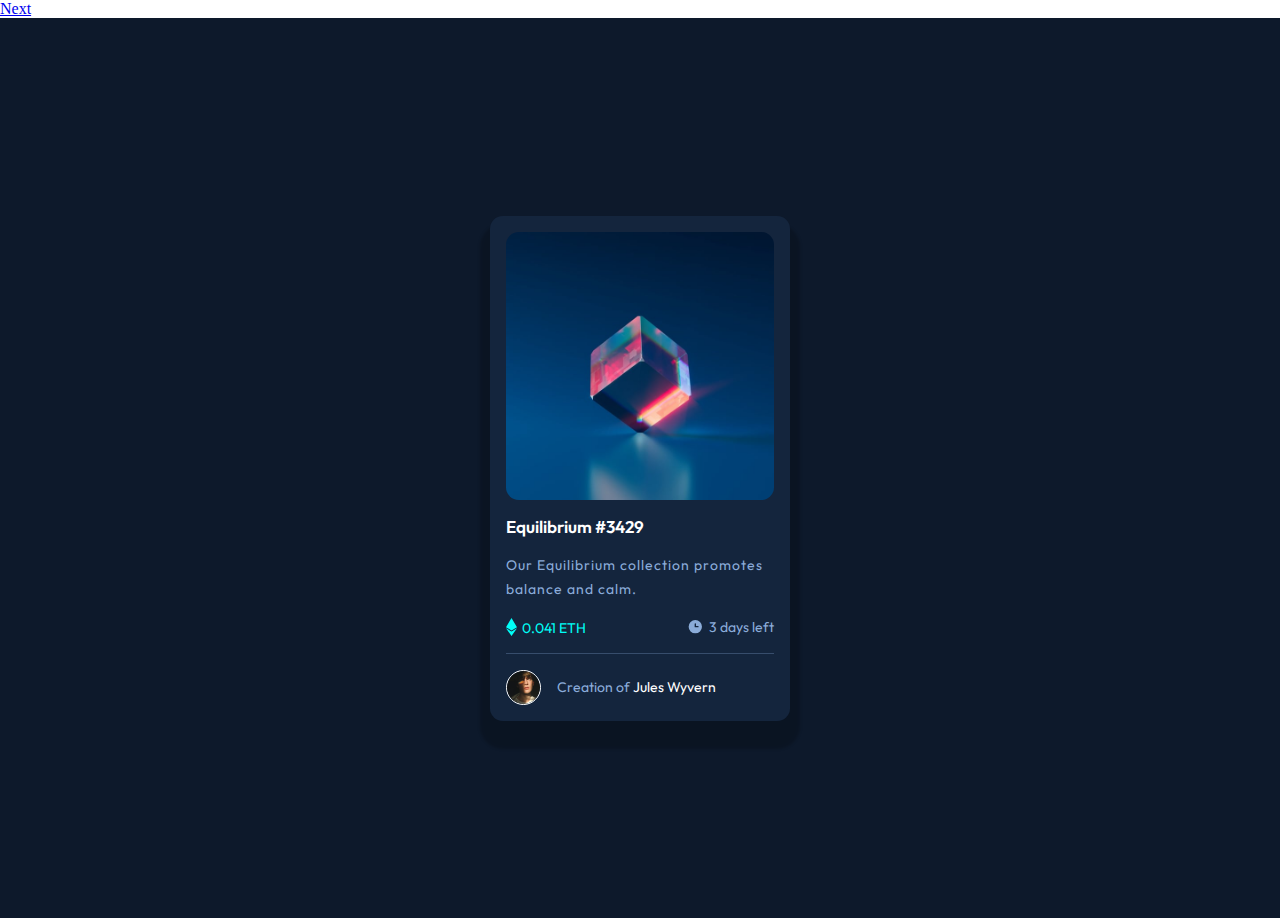
<file: index.html>
<!DOCTYPE html>
<html lang="en">
<head>
  <meta charset="UTF-8">
  <meta name="viewport" content="width=device-width, initial-scale=1.0"> <!-- displays site properly based on user's device -->

  <link rel="icon" type="image/png" sizes="32x32" href="./images/favicon-32x32.png">
  
  <title>Frontend Mentor | NFT preview card component</title>

  <!-- Feel free to remove these styles or customise in your own stylesheet 👍 -->
 <link rel="stylesheet" href="/styles.css">

</head>
<body>
<a href="/second/index.html">Next</a>
  <main class="container">

    <section class="card">

      <article class="card__header">
        <img class="card__header-image" src="/images/image-equilibrium.jpg" alt="Equilibrium">
        <div class="activity__view">
          <svg width="48" height="48" xmlns="http://www.w3.org/2000/svg"><g fill="none" fill-rule="evenodd"><path d="M0 0h48v48H0z"/><path d="M24 9C14 9 5.46 15.22 2 24c3.46 8.78 12 15 22 15 10.01 0 18.54-6.22 22-15-3.46-8.78-11.99-15-22-15Zm0 25c-5.52 0-10-4.48-10-10s4.48-10 10-10 10 4.48 10 10-4.48 10-10 10Zm0-16c-3.31 0-6 2.69-6 6s2.69 6 6 6 6-2.69 6-6-2.69-6-6-6Z" fill="#FFF" fill-rule="nonzero"/></g></svg>
        </div>
      </article>

      <article class="card__body">

        <h2 class="ff__Outfit-600" id="hover__title">Equilibrium #3429</h2>

        <p class="paragraph ff__Outfit-400">Our Equilibrium collection promotes balance and calm.</p>

        <article class="card__date">
          <article class="d__flex-center">
            <svg width="11" height="18" xmlns="http://www.w3.org/2000/svg"><path d="M11 10.216 5.5 18 0 10.216l5.5 3.263 5.5-3.262ZM5.5 0l5.496 9.169L5.5 12.43 0 9.17 5.5 0Z" fill="#00FFF8"/></svg>
            <p class="ff__Outfit-400 p_1 "> <span class="p__color-dos font__size-text">0.041 ETH</span> </p>
         
          </article>

          <article class="d__flex-center">
            <svg width="17" height="17" xmlns="http://www.w3.org/2000/svg"><path d="M8.305 2.007a6.667 6.667 0 1 0 0 13.334 6.667 6.667 0 0 0 0-13.334Zm2.667 7.334H8.305a.667.667 0 0 1-.667-.667V6.007a.667.667 0 0 1 1.334 0v2h2a.667.667 0 0 1 0 1.334Z" fill="#8BACD9"/></svg>
            <p class="ff__Outfit-400 p_1 font__size-text">3 days left</p>

          </article>

        </article>
        
        <article class="card__footer">

          <article>
            <img src="/images/image-avatar.png" alt="avatar">
          </article>

          <p class="ff__Outfit-400 font__size-text"> Creation of <span class="hover__footer-avatar">Jules Wyvern</span></p>
        
        </article>
      </article>

    </section>

  </main>

  
  
  
  

  <!-- <div class="attribution">
    Challenge by <a href="https://www.frontendmentor.io?ref=challenge" target="_blank">Frontend Mentor</a>. 
    Coded by <a href="#">Your Name Here</a>.
  </div> -->
</body>
</html>
</file>
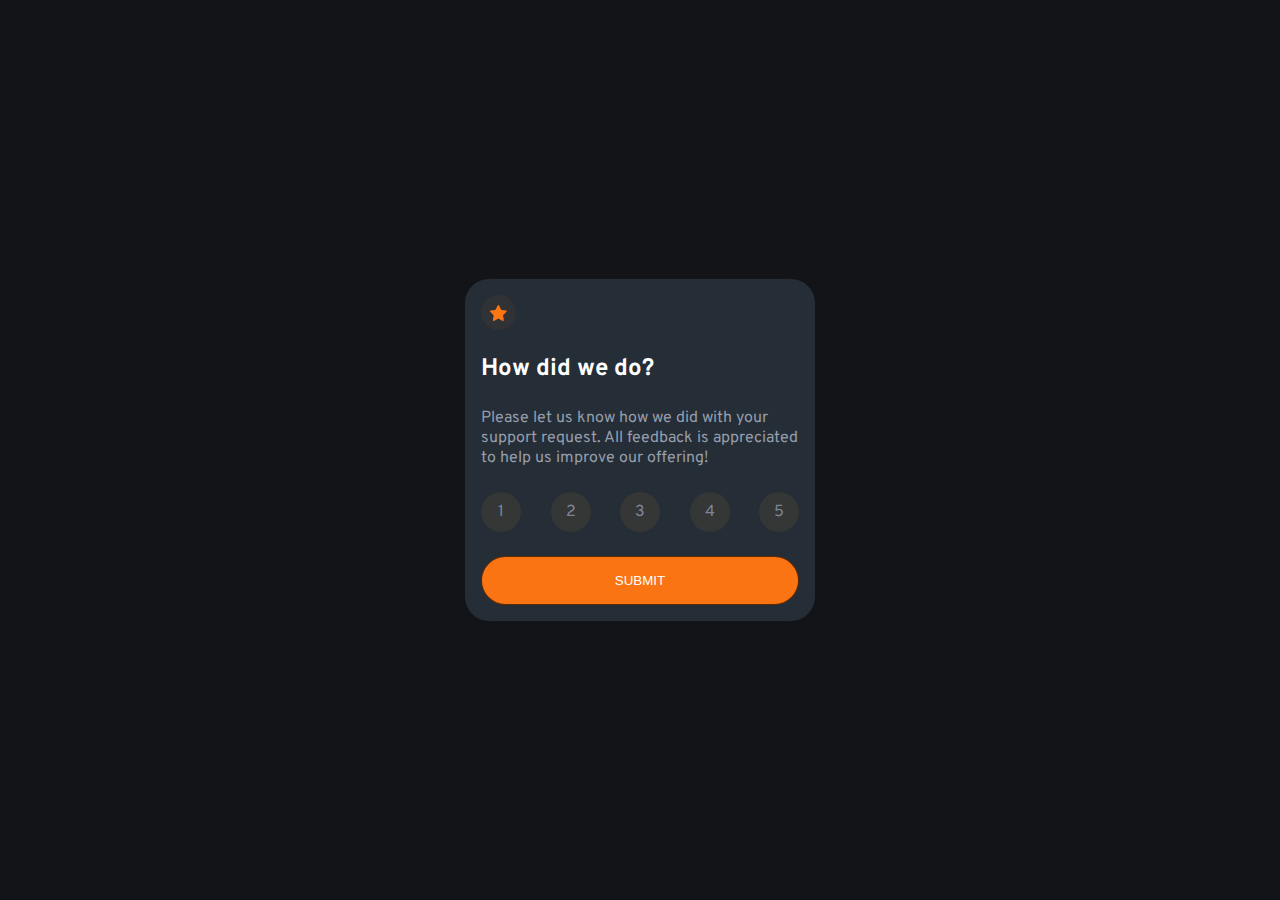
<file: second/index.html>
<!DOCTYPE html>
<html lang="en">

<head>
  <meta charset="UTF-8">
  <meta name="viewport" content="width=device-width, initial-scale=1.0">
  <!-- displays site properly based on user's device -->

  <link rel="icon" type="image/png" sizes="32x32" href="./images/favicon-32x32.png">

  <title>Frontend Mentor | Interactive rating component</title>

  <!-- Feel free to remove these styles or customise in your own stylesheet 👍 -->
  <link rel="stylesheet" href="/second/styleTwo.css">

</head>

<body>

  <main class="card collapse">
    <article class="card__icon-start">
      <svg width="17" height="16" xmlns="http://www.w3.org/2000/svg">
        <path
          d="m9.067.43 1.99 4.031c.112.228.33.386.58.422l4.45.647a.772.772 0 0 1 .427 1.316l-3.22 3.138a.773.773 0 0 0-.222.683l.76 4.431a.772.772 0 0 1-1.12.813l-3.98-2.092a.773.773 0 0 0-.718 0l-3.98 2.092a.772.772 0 0 1-1.119-.813l.76-4.431a.77.77 0 0 0-.222-.683L.233 6.846A.772.772 0 0 1 .661 5.53l4.449-.647a.772.772 0 0 0 .58-.422L7.68.43a.774.774 0 0 1 1.387 0Z"
          fill="#FC7614" />
      </svg>
    </article>

    <h2 class="ff__overpass-700">How did we do?</h2>

    <p class="ff__overpass-400"> Please let us know how we did with your support request. All feedback is appreciated
      to help us improve our offering!</p>

    <article class="card__bottom-start ff__overpass-400">
      <a href="#">1</a>
      <a href="#">2</a>
      <a href="#">3</a>
      <a href="#">4</a>
      <a href="#">5</a>
    </article>

    <button class="card__botton-submit">
      Submit
    </button>

  </main>

  <main class="card card_center" id="card__thanks-collapse">

    <article class="card__image-thank">
      <svg width="162" height="108" xmlns="http://www.w3.org/2000/svg">
        <g fill="none">
          <path
            d="M30 93.744h-.044a23.456 23.456 0 0 1-1.61-.189.543.543 0 0 1 .155-1.076c.52.076 1.04.135 1.563.178a.538.538 0 0 1-.043 1.076l-.022.01Zm5.37-.205a.538.538 0 0 1-.08-1.076 19.51 19.51 0 0 0 1.54-.306.536.536 0 0 1 .645.403.538.538 0 0 1-.397.646c-.537.129-1.074.236-1.611.323l-.097.01Zm-12.137-1.312a.536.536 0 0 1-.183-.033 24.346 24.346 0 0 1-1.525-.608.539.539 0 0 1 .424-.99c.483.21.983.404 1.472.587a.538.538 0 0 1-.188 1.044Zm18.759-.829a.538.538 0 0 1-.242-1.022c.467-.226.934-.479 1.39-.742a.536.536 0 1 1 .538.93c-.478.275-.967.538-1.45.78a.536.536 0 0 1-.258.054h.022Zm-24.994-2.292a.536.536 0 0 1-.29-.08c-.457-.29-.913-.597-1.36-.91a.536.536 0 1 1 .612-.882c.436.307.876.597 1.322.883a.538.538 0 0 1-.284.99Zm30.772-1.544a.537.537 0 0 1-.408-.193.539.539 0 0 1 .06-.759l.117-.124c.355-.306.715-.624 1.074-.957a.537.537 0 1 1 .73.79c-.375.345-.74.673-1.106.985l-.123.102a.537.537 0 0 1-.344.156Zm-36.326-2.69a.537.537 0 0 1-.36-.14c-.402-.37-.8-.747-1.18-1.124a.539.539 0 0 1 .751-.769c.376.371.763.737 1.155 1.076a.538.538 0 0 1 .032.764.537.537 0 0 1-.398.194Zm41.305-2.21a.537.537 0 0 1-.398-.899c.355-.393.715-.79 1.074-1.2a.537.537 0 1 1 .806.71c-.365.415-.725.818-1.074 1.21a.537.537 0 0 1-.408.152v.026ZM6.724 79.723a.537.537 0 0 1-.424-.204 41.79 41.79 0 0 1-.989-1.308.539.539 0 0 1 .124-.753.536.536 0 0 1 .746.124c.312.425.629.85.962 1.27a.539.539 0 0 1-.42.871Zm50.579-2.383a.539.539 0 0 1-.419-.877c.338-.414.677-.828 1.015-1.253a.537.537 0 1 1 .838.672l-1.02 1.259a.537.537 0 0 1-.414.199ZM2.9 73.887a.537.537 0 0 1-.473-.312c-.257-.5-.499-1-.714-1.485a.539.539 0 0 1 .685-.72c.133.052.24.154.298.285.21.462.44.946.687 1.425a.539.539 0 0 1-.483.786v.021Zm58.753-2.028a.537.537 0 0 1-.424-.866l.988-1.275a.537.537 0 1 1 .848.656l-.988 1.275a.537.537 0 0 1-.424.188v.022ZM.682 67.286a.537.537 0 0 1-.537-.462A17.06 17.06 0 0 1 0 65.16a.538.538 0 1 1 1.074 0c.018.519.063 1.036.134 1.55a.539.539 0 0 1-.462.607l-.064-.032Zm65.24-.973a.537.537 0 0 1-.43-.867l.984-1.28a.536.536 0 0 1 .853.65l-.993 1.265a.537.537 0 0 1-.414.21v.022Zm88.49-2.96a.724.724 0 0 1-.15 0 .537.537 0 0 1-.366-.666c.134-.474.28-.99.424-1.544a.538.538 0 0 1 .655-.388.537.537 0 0 1 .382.662c-.145.538-.29 1.076-.43 1.565a.537.537 0 0 1-.515.372Zm-84.247-2.592a.536.536 0 0 1-.424-.867l.983-1.28a.54.54 0 1 1 .854.662l-.989 1.275a.537.537 0 0 1-.413.183l-.01.027Zm-68.924-.382a.536.536 0 0 1-.156 0 .538.538 0 0 1-.355-.673 21.47 21.47 0 0 1 .537-1.565.537.537 0 1 1 .994.403c-.193.49-.37.985-.537 1.474a.537.537 0 0 1-.473.334l-.01.027Zm154.782-3.863a.311.311 0 0 1-.102 0 .538.538 0 0 1-.43-.624c.097-.538.188-1.044.28-1.582a.545.545 0 1 1 1.073.178c-.09.538-.182 1.076-.279 1.614a.537.537 0 0 1-.542.414ZM74.46 55.209a.537.537 0 0 1-.424-.872l1.004-1.27a.537.537 0 1 1 .838.673l-.999 1.264a.537.537 0 0 1-.408.205h-.01ZM4.436 54.165a.539.539 0 0 1-.43-.855c.323-.436.666-.872 1.02-1.297a.537.537 0 1 1 .822.694 22.92 22.92 0 0 0-.977 1.237.537.537 0 0 1-.435.221Zm74.408-4.417a.539.539 0 0 1-.414-.877l1.026-1.248a.537.537 0 1 1 .843.667l-1.02 1.243a.537.537 0 0 1-.435.215Zm78.124-.161h-.043a.538.538 0 0 1-.494-.576c.043-.538.075-1.076.107-1.614a.538.538 0 0 1 .564-.538c.295.018.52.27.505.565a54.253 54.253 0 0 1-.107 1.614.538.538 0 0 1-.532.549ZM9.28 49.13a.537.537 0 0 1-.338-.958c.8-.646 1.316-.99 1.337-1.006a.536.536 0 0 1 .59.898s-.499.334-1.25.942a.536.536 0 0 1-.35.124h.011Zm74.075-4.74a.537.537 0 0 1-.403-.888c.35-.408.704-.817 1.074-1.22a.537.537 0 1 1 .806.71c-.355.403-.71.806-1.074 1.215a.537.537 0 0 1-.414.183h.01Zm73.742-1.797a.537.537 0 0 1-.537-.505 54.325 54.325 0 0 0-.118-1.614.54.54 0 1 1 1.074-.097c.048.538.091 1.076.118 1.614 0 .285-.221.52-.505.538l-.032.064Zm-69.064-3.416a.537.537 0 0 1-.392-.904c.365-.398.735-.79 1.106-1.178a.536.536 0 0 1 .779.737l-1.074 1.173a.537.537 0 0 1-.44.172h.02Zm68.092-3.502a.537.537 0 0 1-.537-.409 22.668 22.668 0 0 0-.408-1.533.539.539 0 0 1 1.03-.307c.151.538.296 1.05.425 1.587a.539.539 0 0 1-.398.651l-.112.01Zm-63.221-1.512a.537.537 0 0 1-.376-.92l1.165-1.13a.537.537 0 1 1 .763.76c-.387.365-.768.741-1.155 1.118a.537.537 0 0 1-.419.172h.022Zm5.14-4.745a.537.537 0 0 1-.355-.941l1.235-1.076a.539.539 0 1 1 .693.828c-.408.34-.817.689-1.225 1.039a.537.537 0 0 1-.37.15h.021Zm55.197-.575c-.247-.468-.505-.931-.779-1.378a.537.537 0 1 1 .918-.554c.285.463.537.947.811 1.431a.539.539 0 0 1-.478.791.537.537 0 0 1-.472-.29ZM103.5 25.055a.539.539 0 0 1-.322-.974c.44-.322.88-.634 1.32-.946a.537.537 0 0 1 .845.394.54.54 0 0 1-.227.488l-1.3.93a.536.536 0 0 1-.338.108h.022Zm46.132-1.56a.537.537 0 0 1-.381-.161c-.359-.359-.74-.717-1.144-1.076a.536.536 0 1 1 .709-.807c.408.36.81.742 1.197 1.135a.539.539 0 0 1 0 .759.537.537 0 0 1-.403.15h.022Zm-40.279-2.28a.537.537 0 0 1-.274-1.001c.473-.275.946-.538 1.418-.797a.54.54 0 0 1 .81.474.542.542 0 0 1-.273.468c-.467.253-.929.538-1.39.785a.536.536 0 0 1-.344.07h.053Zm34.737-1.894a.504.504 0 0 1-.258-.07c-.451-.248-.924-.49-1.407-.716a.539.539 0 0 1 .462-.974c.499.237.988.49 1.46.748a.538.538 0 0 1-.257 1.012Zm-28.49-1.195a.537.537 0 0 1-.2-1.038c.505-.204 1.01-.398 1.52-.581a.537.537 0 0 1 .366 1.011c-.495.178-.989.366-1.483.57a.536.536 0 0 1-.247.038h.043Zm22.045-1.452a.777.777 0 0 1-.156 0c-.505-.15-1.02-.29-1.53-.41a.553.553 0 0 1 .252-1.075c.537.129 1.074.269 1.611.425a.542.542 0 0 1-.15 1.076l-.027-.016Zm-15.456-.597a.537.537 0 0 1-.118-1.066c.537-.107 1.074-.21 1.61-.29a.543.543 0 0 1 .59.735.544.544 0 0 1-.423.34c-.537.082-1.036.178-1.557.286a.365.365 0 0 1-.102-.005Zm8.555-.603h-.038a32.41 32.41 0 0 0-1.579-.06.538.538 0 0 1 0-1.075c.537 0 1.074.027 1.638.06a.538.538 0 0 1-.032 1.075h.01Z"
            fill="#E6E6E6" />
          <path fill="#39475F" d="M119.847 100.221H58.146L70.332.793h55.025l5.747 7.601z" />
          <path fill="#61728D" d="M113.172 100.221H51.465L63.651.793h61.706z" />
          <path fill="#181F27" d="M110.132 81.354H58.576l8.791-71.695h51.557z" />
          <path fill="#1E252E" d="m92.743 50.055 14.897.177-.29 2.308-14.607-.252z" />
          <path fill="#39475F" d="m51.465 100.221 7.422 6.864 60.037.915.923-7.779z" />
          <path
            d="M99.096 29.058s2.572.183 3.888 5.03c1.316 4.847.865 18.377.865 18.377l-11.096-.177s-5.537-20.137 6.343-23.23Z"
            fill="#2D394B" />
          <path fill="#FC7614" d="M5.42 32.843 45.778 0l21.18 26.119L26.603 58.96z" />
          <path fill="#FFF" d="M27.49 21.931 45.56 7.226l3.497 4.313-18.07 14.706z" />
          <path
            d="m25.272 45.175 5.338-4.345a2.772 2.772 0 0 1 3.902.404 2.781 2.781 0 0 1-.404 3.91l-5.338 4.344a2.772 2.772 0 0 1-3.903-.404 2.781 2.781 0 0 1 .405-3.91ZM37.33 35.365l16.89-13.743a2.772 2.772 0 0 1 3.902.404 2.781 2.781 0 0 1-.405 3.909L40.83 39.679a2.772 2.772 0 0 1-3.903-.404 2.781 2.781 0 0 1 .405-3.91Z"
            fill="#FFF" opacity=".46" />
          <ellipse fill="#FFF" opacity=".3" cx="17.937" cy="33.636" rx="3.673" ry="3.68" />
          <ellipse fill="#FFF" opacity=".3" cx="21.664" cy="30.284" rx="3.673" ry="3.68" />
          <path
            d="M99.096 29.058s-5.838 2.103-3.803 18.581c1.493 12.073-3.55 28.056-11.004 28.25-7.454.193-21.202-.463-21.202-.463s7.159-18.56 5.676-34.145a14.786 14.786 0 0 1 .763-6.456c.87-2.373 2.487-4.842 5.494-5.245 6.004-.818 24.076-.522 24.076-.522Z"
            fill="#BAD6FA" />
          <path
            d="m58.957 76.63 26.342-.537s-4.017-3.992-4.27-14.154l-36.234.538a31.494 31.494 0 0 0 2.841 7.531 12.547 12.547 0 0 0 11.32 6.623Z"
            fill="#546F8D" />
          <path fill="#2D394B" d="m78.21 14.834-.918 6.041h26.621l.806-6.041z" />
          <path
            d="M85.54 86.19c-2.872-2.517-7.416-2.022-9.446 1.222a4.955 4.955 0 0 0-.8 2.647c0 3.98 2.744 6.59 8.227 5.492 4.184-.839 5.779-6.073 2.02-9.36Z"
            fill="#FFF" opacity=".48" />
          <ellipse fill="#FC7614" cx="147.188" cy="81.542" rx="14.812" ry="14.837" />
          <path
            d="M73.731 35.75a.537.537 0 0 1-.038-1.076c.113 0 11.343-.828 17.363-.29a.54.54 0 0 1-.096 1.076c-5.908-.538-17.079.274-17.186.285l-.043.005Zm-.891 7.279a.538.538 0 0 1-.038-1.076c.113 0 11.342-.828 17.363-.29a.54.54 0 0 1-.097 1.076c-5.907-.538-17.073.28-17.185.285l-.043.005Zm-.102 7.564a.538.538 0 0 1-.043-1.076c.112 0 11.347-.829 17.362-.29a.54.54 0 0 1-.096 1.075c-5.908-.538-17.073.28-17.186.286l-.037.005Zm-.715 7.564a.537.537 0 0 1-.037-1.076c.112 0 11.342-.829 17.362-.285a.54.54 0 0 1-.096 1.076c-5.908-.538-17.073.28-17.186.285h-.043Z"
            fill="#FFF" />
        </g>
      </svg>
    </article>

    <article class="card__info">
      <p>You selected <span>4</span> sout of <span>5</span></p>
    </article>

    <h2>Thank you!</h2>

    <p class="card__paragraph">
      We apprecieate you taking the time to give a rating. if you ever 
      nedd more support, don't hesitate to get in touch!
    </p>

  </main>

</body>

</html>
</file>
<file: styles.css>
@import url('https://fonts.googleapis.com/css2?family=Outfit:wght@300;400;600&display=swap');

*{
    margin: 0;
    padding: 0;
    box-sizing: border-box;
}

:root{
    --neutral-primero : hsl(217, 54%, 11%);
--neutral-segundo:  hsl(216, 50%, 16%);
--neutral-tercero:  hsl(215, 32%, 27%);
--neutral-cuarto:  hsl(0, 0%, 100%);
}

:root{
    --primary-uno: hsl(215, 51%, 70%);
--primary-dos: hsl(178, 100%, 50%);
}

.p__color-dos{
    color: var(--primary-dos);
}

:root{
    --paragraph: 18px;
    --font-family : 'Outfit', sans-serif;  
}

.container{
    background-color: var(--neutral-primero);
    height: 100vh;
    width: 100vw;
    display: flex;
    flex-direction: column;
    align-items: center;
    justify-content: center;
}

.card{
    background-color: var(--neutral-segundo);
    overflow: hidden;
    max-width: 350px;
    padding: 1.5rem;
    border-top-right-radius: 0.8rem;
    border-top-left-radius: 0.8rem;
    display: flex;
    flex-direction: column;
    gap: 1rem;

    box-shadow: 0px 18px 3px 10px rgba(0,0,0,0.19);
-webkit-box-shadow: 0px 18px 3px 10px rgba(0,0,0,0.19);
-moz-box-shadow: 0px 18px 3px 10px rgba(0,0,0,0.19);


}

.activity__view{
    position: absolute;
    top: 0;
    left: 0;
    width: 270px;
    height: 302px;
    z-index: 1;
    display: flex;
    align-items: center;
    justify-content: center;
    background-color: hsla(178, 100%, 50%, 0.445);
    transform: translateY(270px);
    transition: transform 0.5s ease-in-out;
}

.card__header-image:hover + .activity__view{
    transform: translateY(0);
}


#hover__title{
    color: var(--neutral-cuarto);
    cursor: pointer;
    transition: color 0.4s ease-in-out;
}
#hover__title:hover{
    color: var(--primary-dos);
    
}



.card__header{
    overflow: hidden;
    max-width: calc(350px - 3rem);
    border-radius: 0.8rem;
    position: relative;
}

.card__header-image{
    width: 100%;
    display: block;
    cursor: pointer;
}

.card__body{
    display: flex;
    flex-direction: column;
    gap: 1rem;
}

.card__body > h2{
    color: var(--neutral-cuarto);
}

.paragraph{
    color: var(--primary-uno);
    letter-spacing: 1px;
    line-height: 1.5rem;
}

.ff__Outfit-300{
    font-family: var(--font-family);
    font-weight: 300;
}

.ff__Outfit-400{

    font-family: var(--font-family);
    font-weight: 400;
}
.ff__Outfit-600{
    font-family: var(--font-family);
    font-weight: 600;
}

.card__date{
    display: flex;
    justify-content: space-between;
    padding: 0 0 1rem 0;
    border-bottom: 1px hsla(215, 52%, 70%, 0.301) solid;
}

.card__date p:nth-child(1){
    color: var(--primary-dos);
}

.card__date p:nth-child(2){
    color: var(--primary-uno);
}

.card__footer{
    display: flex;
    align-items: center;

}

.card__footer > article{
    overflow: hidden;
    width: 45px;
    height: 45px;
    border-radius: 100%;
    border: 1px solid white;
}
.card__footer > article img{
    display: block;
    width: 100%;
    
}

.card__footer p{
    color: var(--primary-uno);
    padding-left: 1rem;
}

.card__footer > p span{
    color: var(--neutral-cuarto);
   
}

.d__flex-center{
    display: flex;
    align-items: center;
}

.p_1{
    padding-left: 5px;
}

.hover__footer-avatar{
    cursor: pointer;
    color: var(--neutral-cuarto);
    transition: color 0.4s ease-in-out;
    
}

.hover__footer-avatar:hover{

    color: var(--primary-dos);
    
}



@media (max-width: 1440px){
    .card{
        width: 300px;
        border-bottom-left-radius: 0.8rem;
        border-bottom-right-radius: 0.8rem;
        padding: 1rem;
    }

  
    .card__header-image{
        width: 100%;
        height: 100%;
    }

    .card__body > h2{
        font-size: 17px;
    }
    .card__body > p{
        font-size: 14px;
    }
    .font__size-text{
        font-size: 14px;
    }

    .card__footer > article{
        width: 35px;
        height: 35px;
    }
}
</file>
<file: second/styleTwo.css>
@import url('https://fonts.googleapis.com/css2?family=Overpass:wght@400;700&display=swap');
*{
    margin: 0;
    padding: 0;
    box-sizing: border-box;

}
/* colors primary  */
:root{
    --Orange :hsl(25, 97%, 53%); 
}

/* backgrounds neutral  */

:root{
    --colorWhite : hsl(0, 0%, 100%);
    --LightGrey: hsl(217, 12%, 63%);
--MediumGrey: hsl(216, 12%, 54%);
--DarkBlue: hsl(213, 19%, 18%);
--VeryDarkBlue: hsl(216, 12%, 8%);
}

/* typography */

:root{
    --fontSize : 15px;
    --overpass : 'Overpass', sans-serif;
}

body{

    display: flex;
    width: 100vw;
    height: 100vh;
    align-items: center;
    justify-content: center;
    background-color: var(--VeryDarkBlue);
}

.ff__overpass-400{
    font-family: var(--overpass);
    font-weight: 400;
}
.ff__overpass-700{
    font-family: var(--overpass);
    font-weight: 700;
}

.card{
    display: flex;
    flex-direction: column;
    gap: 1.5rem;
    padding: 1rem;
    width: 350px;
    min-height: 200px;
    background-color: var(--DarkBlue);
    border-radius: 1.5rem;
}

.card__icon-start{
    background-color: hsl(220, 6%, 20%);
    width: 35px;
    height: 35px;
    display: flex;
    justify-content: center;
    align-items: center;
    border-radius: 100%;
}

.card > h2{
    color: var(--colorWhite);
}
.card > p{
    color: var(--LightGrey);
}

a{
    text-decoration: none;
    color: var(--MediumGrey);
    width: 40px;
    height: 40px;
    background-color: hsl(180, 1%, 21%);
    border-radius: 100%;
    display: flex;
    justify-content: center;
    align-items: center;
   
}

.card > button{
    color: var(--colorWhite);
    background-color: var(--Orange);
    padding: 1rem;
    border-radius: 2.5rem;
    border: 1px solid rgba(0, 0, 0, 0.623);

    text-transform: uppercase;
    margin-bottom: 1🖕 ;
}

.card__bottom-start{
    display: flex;
    justify-content: space-between;
    overflow: hidden;
}

.collapse{
    display: flex;
}

/* card of thank */

#card__thanks-collapse{
    display: none;
}

.card__image-thank{
    display: flex;
    width: 100%;
    align-items: center;
    justify-content: center;
    padding-top: 1rem;

}

.card__info{
    width: max-content;
    background-color: hsl(212, 16%, 16%);
    border: 1px solid hsla(215, 17%, 19%, 0.644);
    padding: 1rem;
    border-radius: 1.5rem;

}

.card__info > p{
    color: var(--Orange);
}

.card_center{
    display: flex;
    flex-direction: column;
    align-items: center;
}

.card__paragraph{
    color: var(--LightGrey);
    text-align: center;
    line-height: 1.5rem;
}
</file>
